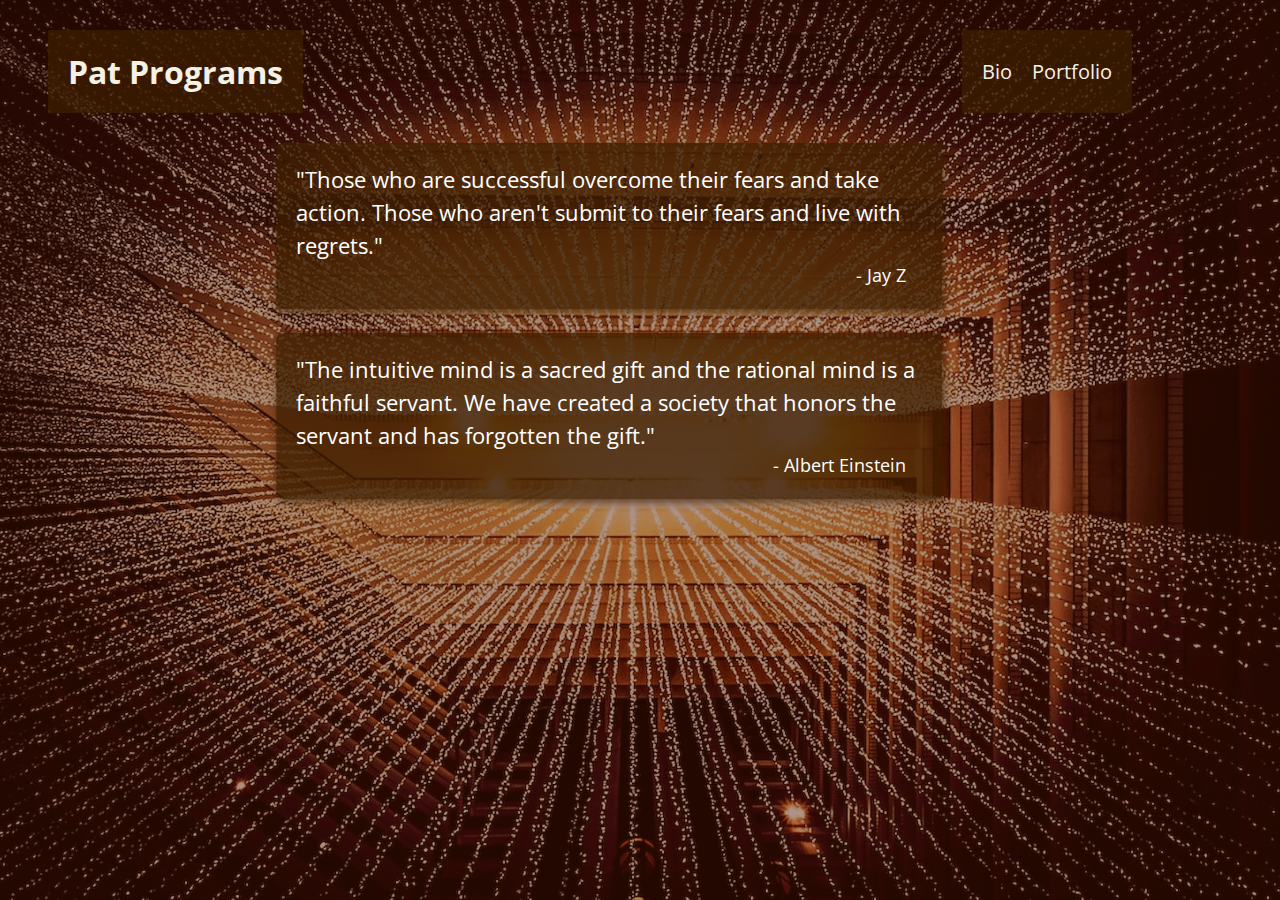
<file: index.html>
<!DOCTYPE html>
<html lang="en">
  <head>
    <meta charset="UTF-8" />
    <meta http-equiv="X-UA-Compatible" content="IE=edge" />
    <meta name="viewport" content="width=device-width, initial-scale=1.0" />
    <title>Patrick's Portfolio Site</title>
    <link href="index.css" rel="stylesheet" />
    <link rel="preconnect" href="https://fonts.googleapis.com" />
    <link rel="preconnect" href="https://fonts.gstatic.com" crossorigin />
    <link
      href="https://fonts.googleapis.com/css2?family=Fraunces:opsz,wght@9..144,700&family=Open+Sans:wght@400;600;700&display=swap"
      rel="stylesheet"
    />
  </head>
  <body>
    <header>
      <div>Pat Programs</div>
      <nav>
        <ul>
          <li><a href="./bio/bio.html">Bio</a></li>
          <li><a href="./portfolio/portfolio.html">Portfolio</a></li>
        </ul>
      </nav>
    </header>
    <main id="main-quote-block">
      <p id="main-quote">
        "Those who are successful overcome their fears and take action. Those
        who aren't submit to their fears and live with regrets."
        <span class="quote-author"> - Jay Z </span>
      </p>
      <p id="secondary-quote">
        "The intuitive mind is a sacred gift and the rational mind is a faithful
        servant. We have created a society that honors the servant and has
        forgotten the gift."
        <span class="quote-author"> - Albert Einstein </span>
      </p>
    </main>
  </body>
</html>
</file>
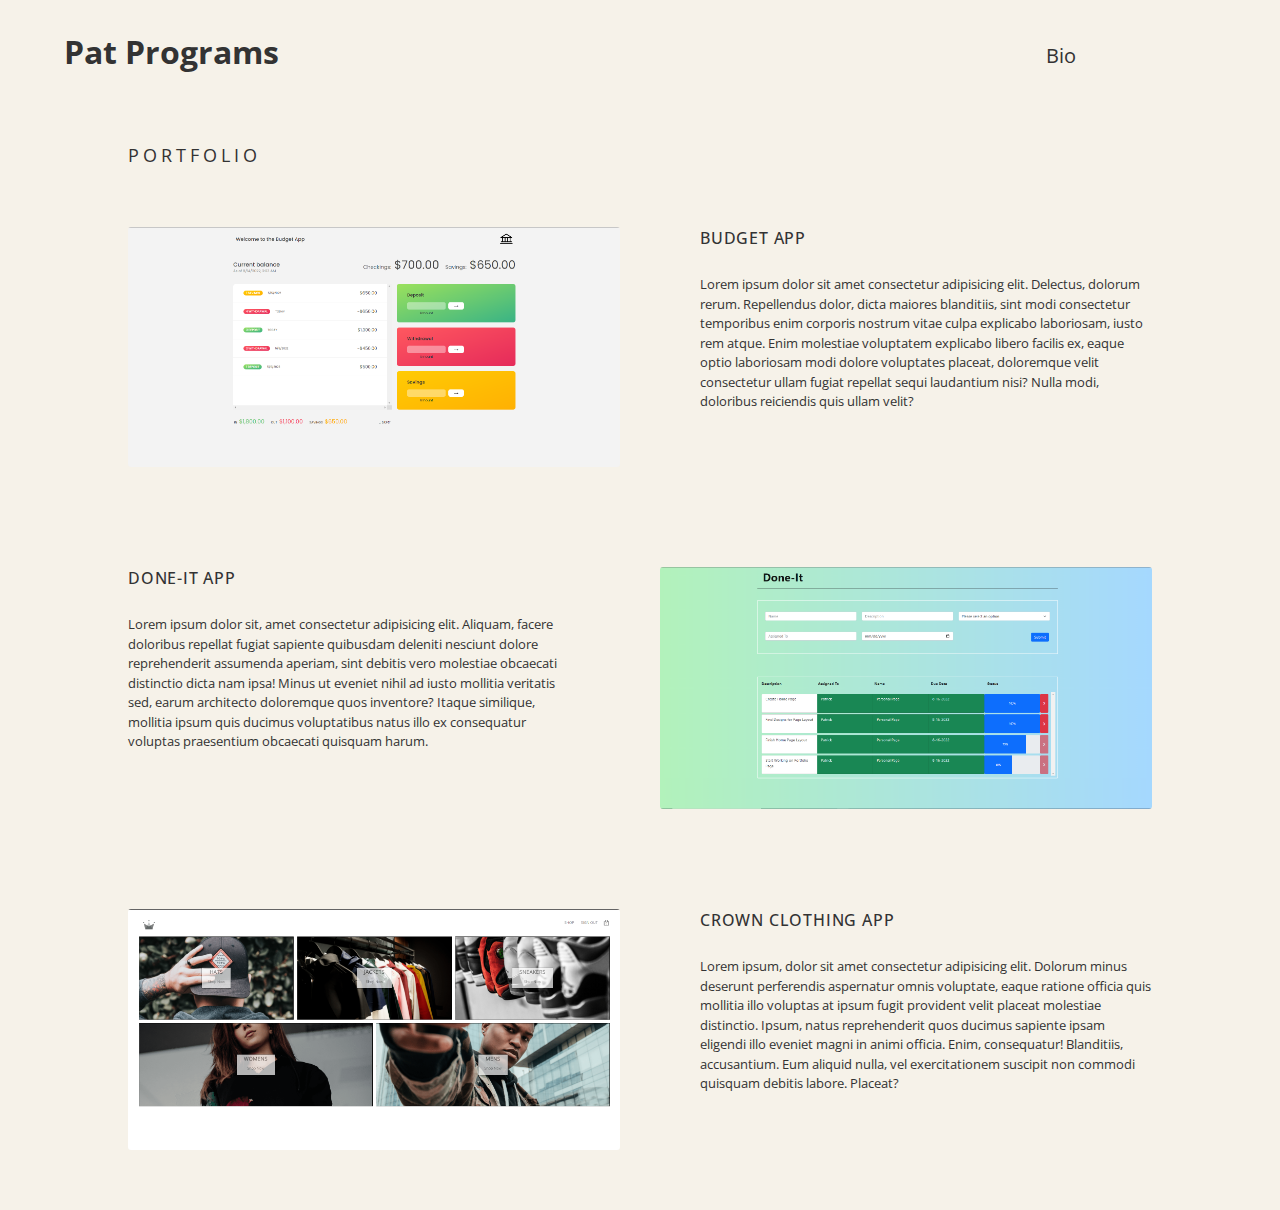
<file: portfolio/portfolio.html>
<!DOCTYPE html>
<html lang="en">
  <head>
    <meta charset="UTF-8" />
    <meta http-equiv="X-UA-Compatible" content="IE=edge" />
    <meta name="viewport" content="width=device-width, initial-scale=1.0" />
    <title>Portfolio</title>
    <link rel="stylesheet" href="./portfolio.css" />
    <link rel="preconnect" href="https://fonts.googleapis.com" />
    <link rel="preconnect" href="https://fonts.gstatic.com" crossorigin />
    <link
      href="https://fonts.googleapis.com/css2?family=Fraunces:opsz,wght@9..144,700&family=Open+Sans:wght@300;400;500;600;700&display=swap"
      rel="stylesheet"
    />
  </head>
  <body>
    <header>
      <nav>
        <div class="logo"><a href="../index.html">Pat Programs</a></div>
        <ul>
          <li><a href="../bio/bio.html">Bio</a></li>
        </ul>
      </nav>
    </header>
    <div>
      <h1 class="portfolio-header">Portfolio</h1>
    </div>
    <main>
      <div class="portfolio-section">
        <img class="portfolio-img" src="../resources/images/budget-app.png" />
        <div class="portfolio-description-container">
          <h2>Budget App</h2>
          <p class="portfolio-description">
            Lorem ipsum dolor sit amet consectetur adipisicing elit. Delectus,
            dolorum rerum. Repellendus dolor, dicta maiores blanditiis, sint
            modi consectetur temporibus enim corporis nostrum vitae culpa
            explicabo laboriosam, iusto rem atque. Enim molestiae voluptatem
            explicabo libero facilis ex, eaque optio laboriosam modi dolore
            voluptates placeat, doloremque velit consectetur ullam fugiat
            repellat sequi laudantium nisi? Nulla modi, doloribus reiciendis
            quis ullam velit?
          </p>
        </div>
      </div>
      <div class="portfolio-section">
        <div class="portfolio-description-container">
          <h2>Done-It App</h2>
          <p class="portfolio-description">
            Lorem ipsum dolor sit, amet consectetur adipisicing elit. Aliquam,
            facere doloribus repellat fugiat sapiente quibusdam deleniti
            nesciunt dolore reprehenderit assumenda aperiam, sint debitis vero
            molestiae obcaecati distinctio dicta nam ipsa! Minus ut eveniet
            nihil ad iusto mollitia veritatis sed, earum architecto doloremque
            quos inventore? Itaque similique, mollitia ipsum quis ducimus
            voluptatibus natus illo ex consequatur voluptas praesentium
            obcaecati quisquam harum.
          </p>
        </div>
        <img class="portfolio-img" src="../resources/images/done-it-app.png" />
      </div>
      <div class="portfolio-section">
        <img
          class="portfolio-img"
          src="../resources/images/crown-clothing-app.png"
        />
        <div class="portfolio-description-container">
          <h2>Crown Clothing App</h2>
          <p class="portfolio-description">
            Lorem ipsum, dolor sit amet consectetur adipisicing elit. Dolorum
            minus deserunt perferendis aspernatur omnis voluptate, eaque ratione
            officia quis mollitia illo voluptas at ipsum fugit provident velit
            placeat molestiae distinctio. Ipsum, natus reprehenderit quos
            ducimus sapiente ipsam eligendi illo eveniet magni in animi officia.
            Enim, consequatur! Blanditiis, accusantium. Eum aliquid nulla, vel
            exercitationem suscipit non commodi quisquam debitis labore.
            Placeat?
          </p>
        </div>
      </div>
    </main>
  </body>
</html>
</file>
<file: index.css>
/* 
COLORS:
Primary Color: #964B00 



*/

* {
  box-sizing: border-box;
  margin: 0;
}

html {
  color: rgb(60, 30, 0);
  font-family: "Open Sans", sans-serif;
  /* width: 100%; */
  font-size: 62.5%;
  /* background-color: rgb(246, 242, 233); */

  background-image: linear-gradient(
      rgba(76, 18, 0, 0.45),
      rgba(76, 18, 0, 0.45)
    ),
    url("./resources/images/photo-1488229297570-58520851e868.jpg");
  background-size: cover;
  background-position: center;
  color: #fff;
}

body {
  overflow-x:hidden ;
  width: 85vw;
  height: 100vh;
  margin: 0 auto;
}

header {
  font-size: 3.2rem;
  display: flex;
  justify-content: space-between;
  color: #f5f1e6;
  /* border: 1px solid black; */
  /* border-top: none; */
  padding: 3rem 4.8rem;
  /* background-color: rgba(75, 37, 0, 0.385); */
}

header {
  display: flex;
  justify-content: space-between;
  /* position: relative; */
}

header,
nav {
  border-radius: 7px;
}

header > div {
  font-weight: 700;
  padding: 2rem;
  background-color: rgba(60, 30, 0, 0.75);
  /* position: absolute; */
  /* top: 22%; */
  /* left: 0; */
}

nav li {
  list-style: none;
}

nav > ul {
  display: flex;
  flex-direction: row;
  justify-content: flex-end;
  gap: 2rem;
  background-color: rgba(60, 30, 0, 0.75);
  padding: 2.8rem 2rem;
}

nav a:link,
nav a:visited {
  text-decoration: none;
  color: #f5f1e6;
  cursor: pointer;
  transition: color 0.3s;
}

nav a:hover,
nav a:active {
  color: #e0c9b3;
}

#main-quote-block {
  margin-top: 4rem;
  transform: translateX(-3%);
}

#main-quote,
#secondary-quote {
  font-size: 3.6rem;
  width: 65%;
  margin: 0 auto;
  line-height: 1.5;
  background-color: rgba(60, 30, 0, 0.75);
  padding: 2rem;
  border-radius: 7px;
  box-shadow: 1px 3px 8px rgba(60, 30, 0, 0.75);
}

#secondary-quote {
  margin-top: 3.2rem;
}

.quote-author {
  margin-right: 1.6rem;
  display: block;
  text-align: right;
}

@media screen and (max-width:1300px) {
  
  body{
    width: 100vw;
  }

  header > div {
    font-size: 3.2rem;
  }

  nav {
    font-size: 2rem;
    margin-right: 10rem;
  } 

  #main-quote-block {
    width: 80%;
    margin: 0 auto;
  }

  #main-quote-block > * {
    font-size: 2.2rem;
  }

  #secondary-quote {
    margin-top: 2.4rem;
  }

  .quote-author{
    font-size: 1.8rem;
  }
}

@media screen and (max-width:1000px) {

  body {
    overflow-y: hidden;
  }

  header{
    margin-top: 2rem;
    padding: 1.8rem 4.8rem;
    margin-bottom: 2rem;
  }

  header > div {
    font-size: 3.2rem;
    padding: 1.0165rem;
  }

  nav {
    font-size: 2rem;
    /* margin-right: 10rem; */
  } 

  nav > ul {
    padding: 1.8rem 1.2rem;
  }


  #main-quote-block {
    margin-top: 2rem;
    width: 80%;
    margin: 0 auto;
  }

  #main-quote-block > * {
    font-size: 2.2rem;
    line-height: 1.4;
  }
}

@media screen and (max-width:850px) {
  #main-quote-block > * {
    font-size: 1.8rem;
  }

  nav {
    margin-right: 0;
  } 

  .quote-author{
    font-size: 1.4rem;
  }
}

@media screen and (max-width:650px) {
  header{
    margin-top: 0.8rem;

    /* margin-bottom: 2rem; */
  }

  #main-quote-block > *{
    font-size: 1.4rem;
  }

  .quote-author{
    font-size: 1.1rem;
  }
}
</file>
<file: portfolio/portfolio.css>
* {
  box-sizing: border-box;
  margin: 0;
  color: #333;
}

html {
  font-size: 62.5%;
  font-family: "Open Sans", sans-serif;
  /* background-color: rgb(246, 242, 233); */
  background-color: #f6f2e9;
}

body {
  width: 100vw;
  height: 100vh;
  overflow-x: hidden;
  /* margin: 0 auto; */
}

header {
  /* width: 80vw; */
  /* margin: 0 auto; */
  padding: 3rem 4.4rem;
  /* height: 30vh; */
}

header nav {
  display: flex;
  justify-content: space-between;
  /* gap: 48rem; */
  font-size: 3.2rem;
}

nav > ul {
  margin-top: 1.2rem;
  font-size: 2rem;
  display: flex;
  gap: 3.2rem;
  list-style: none;
  margin-right: 16rem;
}

nav a:link,
nav a:visited {
  text-decoration: none;
  /* color: #f5f1e6; */
  cursor: pointer;
  transition: color 0.3s;
}

nav a:hover,
nav a:active {
  color: #7d5e47;
}

.logo > a:link,
.logo > a:visited {
  text-decoration: none;
  font-weight: 700;
  padding: 2rem;
}

div > h1 {
  width: 80vw;
  margin: 0 auto;
}

main {
  width: 80vw;
  margin: 0 auto;
  display: flex;
  flex-direction: column;
  gap: 4rem;
}

.portfolio-header {
  font-size: 1.8rem;
  font-weight: 400;
  text-transform: uppercase;
  letter-spacing: 4px;
  margin-bottom: 6rem;
  margin-top: 4rem;
}

.portfolio-section {
  display: flex;
  gap: 8rem;
  margin-bottom: 6rem;
}

.portfolio-description-container {
  width: calc(50% - 8rem);
  display: flex;
  flex-direction: column;
  gap: 4.4rem;
}

.portfolio-img {
  width: calc(50% - 8rem);
  max-height: 34rem;
  min-height: 20rem;
  border-radius: 3px;
}

.portfolio-description-container > h2 {
  text-transform: uppercase;
  font-weight: 500;
  font-size: 1.6rem;
  letter-spacing: 0.8px;
}

.portfolio-description {
  width: 90%;
  font-size: 1.5rem;
  line-height: 1.7;
}

@media screen and (max-width: 1400px) {
  .portfolio-img {
    width: calc(50% - 2rem);
    height: 100%;
  }

  .portfolio-description-container {
    width: calc(50% - 2rem);
    gap: 2.6rem;
  }
  .portfolio-description {
    width: 100%;
    font-size: 1.3rem;
    line-height: 1.5;
  }
}

@media screen and (max-width: 1200px) {
  .portfolio-img {
    width: calc(50% - 2.2rem);
    height: 100%;
  }

  .portfolio-description-container {
    width: calc(50% - 2.2rem);
    gap: 2.6rem;
  }

  .portfolio-description-container > h2 {
    font-size: 1.4rem;
  }

  .portfolio-description {
    width: 100%;
    font-size: 1.2rem;
  }
}

@media screen and (max-width: 1020px) {
  .portfolio-description {
    font-size: 1rem;
  }
}

@media screen and (max-width: 800px) {
  nav > ul {
    margin-right: 2rem;
  }
  .portfolio-header {
    margin-top: 0.6rem;
    margin-bottom: 4.4rem;
  }

  .portfolio-section {
    flex-direction: column;
    margin-bottom: 6rem;
    gap: 4rem;
  }

  .portfolio-img {
    width: calc(100% - 2.2rem);
    height: 100%;
  }

  .portfolio-description-container {
    width: calc(100% - 2.2rem);
    gap: 1.6rem;
  }

  .portfolio-description {
    font-size: 1.2rem;
  }

  .portfolio-section > .portfolio-description-container {
    order: 0;
  }
  .portfolio-section > .portfolio-img {
    order: 10;
  }
}
</file>
